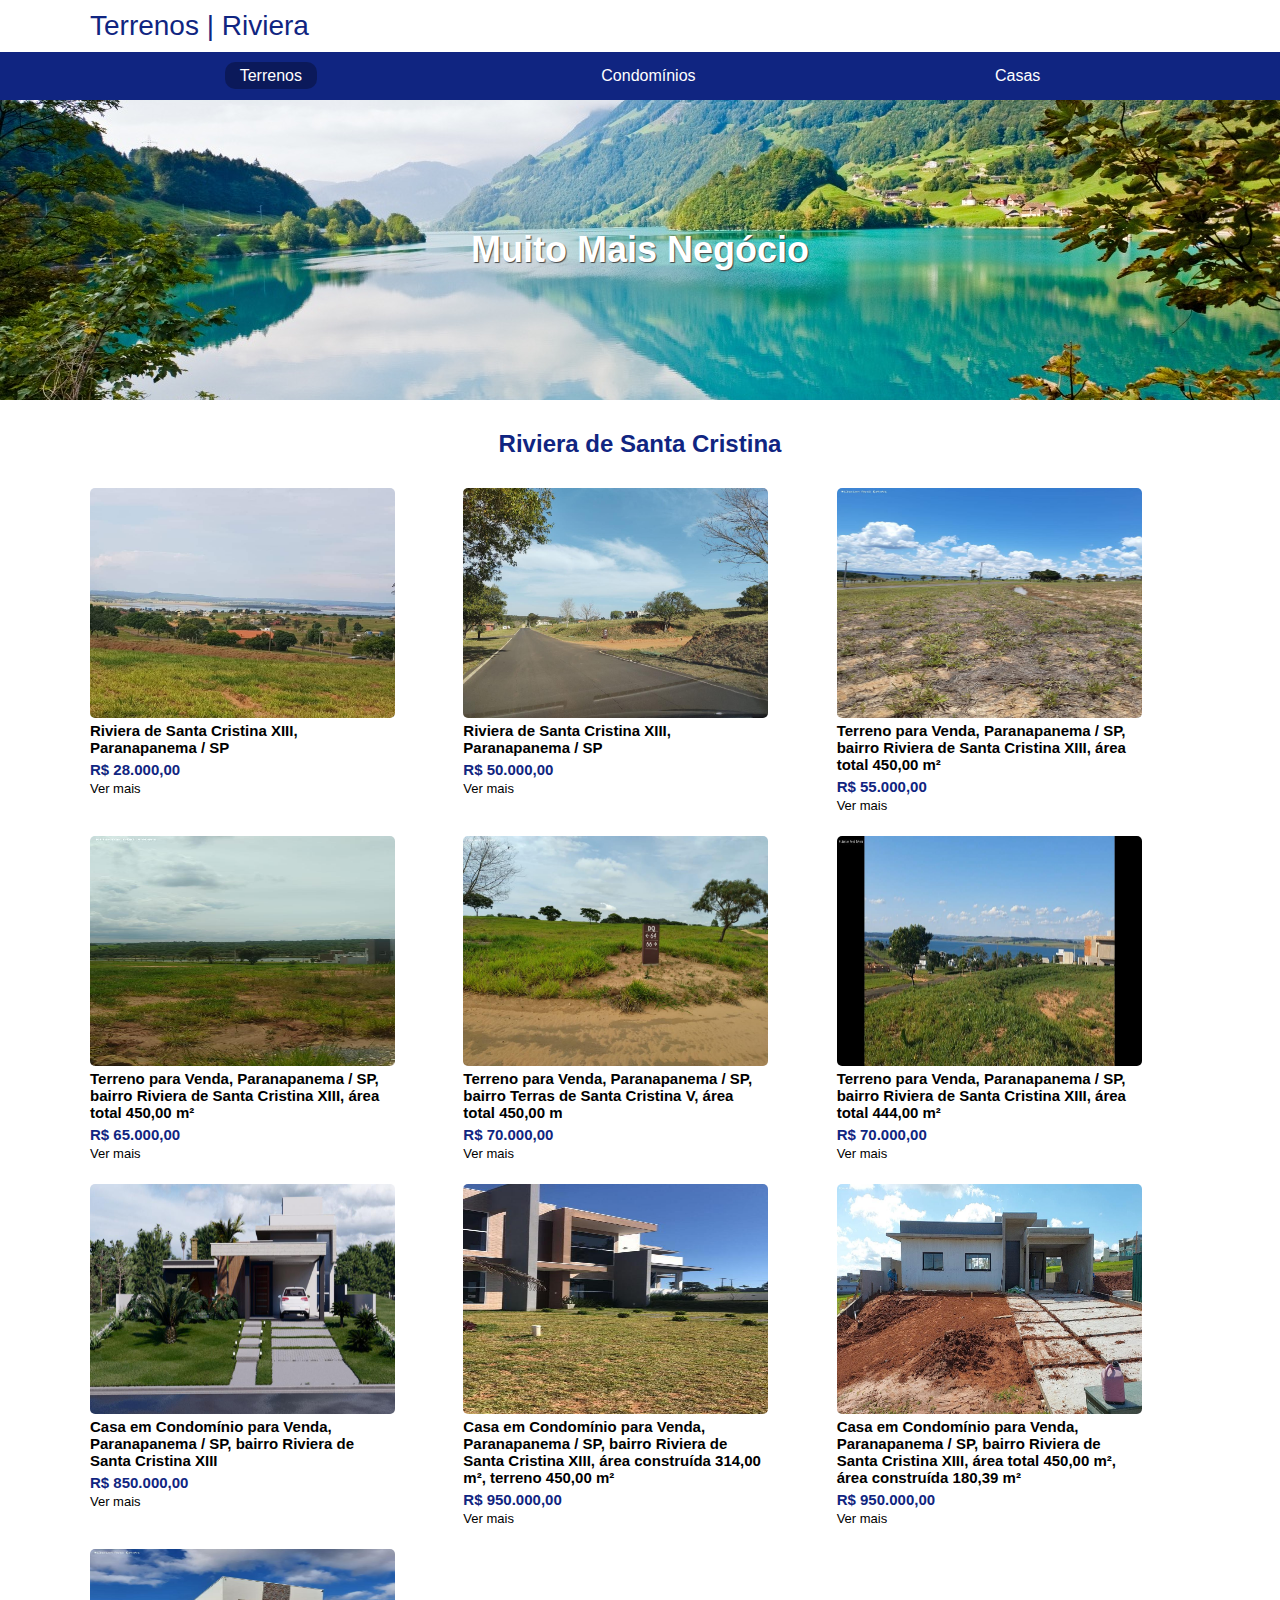
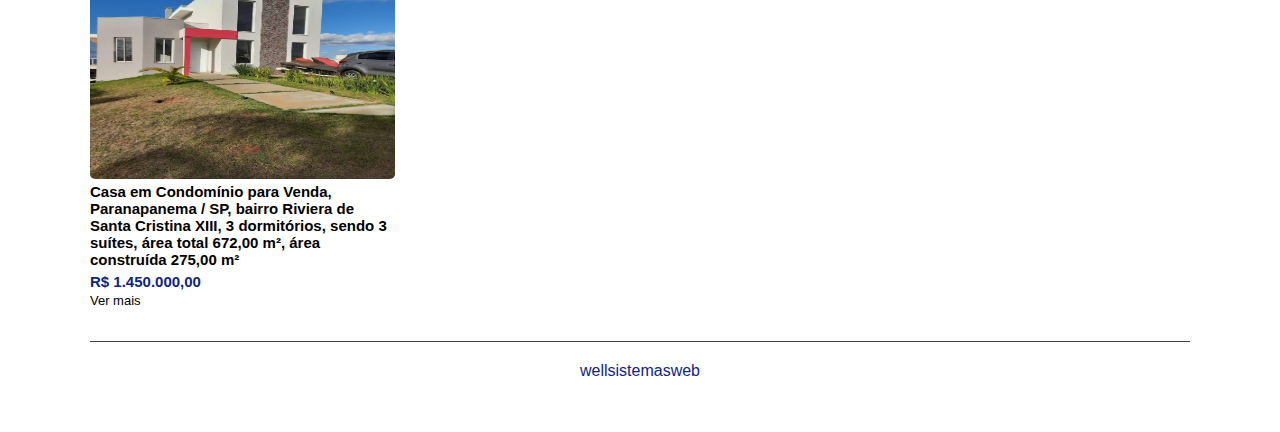
<file: Riviera-Santa-Cristina/index.html>
<!DOCTYPE html>
<html lang="pt">
<head>
    <meta charset="UTF-8">
    <meta http-equiv="X-UA-Compatible" content="IE=edge">
    <meta name="viewport" content="width=device-width, initial-scale=1.0">
    <meta name="author" content="Terrenos | Paranapanema | Riviera de Santa Cristina"/>
    <meta name="description" content="Terrenos | Paranapanema | Riviera de Santa Cristina"/>
    <meta name="keywords" content="Terrenos | Paranapanema | Riviera de Santa Cristina"/>
    <link rel="stylesheet" href="css/style.css" />
    <link rel="icon" type="image/png" href="images/favicon.png" />
    <title>Terrenos | Riviera</title>
</head>
<body>
<header>
    <div class="container">
        <a href="">Terrenos | Riviera</a>
    </div>
</header>
<nav>
    <ul>
        <li class="active"><a href="">Terrenos</a></li>
        <li class=""><a href="">Condomínios</a></li>
        <li class=""><a href="">Casas</a></li>
    </ul>
</nav>
<section class="banner" style="background-image: url('images/allanimals.jpg')">Muito Mais Negócio</section>
<h2>Riviera de Santa Cristina</h2>

<div class="container list">

    <div class="item">
        <a href="http://www.mileniumrealestate.com.br/imovel/1951960/terreno-venda-paranapanema-sp-riviera-de-santa-cristina-xiii" target="_blank">
            <img src="images/20221029225518806.jpeg" class="item--image" />
        </a>
        <div class="item--name">Riviera de Santa Cristina XIII, Paranapanema / SP</div>
        <div class="item-price">R$ 28.000,00</div>
        <div class="item--color">
            <a href="http://www.mileniumrealestate.com.br/imovel/1951960/terreno-venda-paranapanema-sp-riviera-de-santa-cristina-xiii" target="_blank">Ver mais</a>
        </div>
    </div>

    <div class="item">
        <a href="http://www.mileniumrealestate.com.br/imovel/1950849/terreno-venda-paranapanema-sp-riviera-de-santa-cristina-xiii" target="_blank">
            <img src="images/20221028225432596.jpeg" class="item--image" />
        </a>
        <div class="item--name">Riviera de Santa Cristina XIII, Paranapanema / SP</div>
        <div class="item-price">R$ 50.000,00</div>
        <div class="item--color">
            <a href="http://www.mileniumrealestate.com.br/imovel/1950849/terreno-venda-paranapanema-sp-riviera-de-santa-cristina-xiii" target="_blank">Ver mais</a>
        </div>
    </div>

    <div class="item">
        <a href="http://www.mileniumrealestate.com.br/imovel/2049756/terreno-venda-paranapanema-sp-riviera-de-santa-cristina-xiii" target="_blank">
            <img src="images/20221230125241719.jpeg" class="item--image" />
        </a>
        <div class="item--name">Terreno para Venda, Paranapanema / SP, bairro Riviera de Santa Cristina XIII, área total 450,00 m²</div>
        <div class="item-price">R$ 55.000,00</div>
        <div class="item--color">
            <a href="http://www.mileniumrealestate.com.br/imovel/2049756/terreno-venda-paranapanema-sp-riviera-de-santa-cristina-xiii" target="_blank">Ver mais</a>
        </div>
    </div>

    <div class="item">
        <a href="http://www.mileniumrealestate.com.br/imovel/2049740/terreno-venda-paranapanema-sp-riviera-de-santa-cristina-xiii" target="_blank">
            <img src="images/20221230123722302.jpeg" class="item--image" />
        </a>
        <div class="item--name">Terreno para Venda, Paranapanema / SP, bairro Riviera de Santa Cristina XIII, área total 450,00 m²</div>
        <div class="item-price">R$ 65.000,00</div>
        <div class="item--color">
            <a href="http://www.mileniumrealestate.com.br/imovel/2049740/terreno-venda-paranapanema-sp-riviera-de-santa-cristina-xiii" target="_blank">Ver mais</a>
        </div>
    </div>

    <div class="item">
        <a href="http://www.mileniumrealestate.com.br/imovel/2049611/terreno-venda-paranapanema-sp-terras-de-santa-cristina-v" target="_blank">
            <img src="images/20221230064211978.jpeg" class="item--image" />
        </a>
        <div class="item--name">Terreno para Venda, Paranapanema / SP, bairro Terras de Santa Cristina V, área total 450,00 m</div>
        <div class="item-price">R$ 70.000,00</div>
        <div class="item--color">
            <a href="http://www.mileniumrealestate.com.br/imovel/2049611/terreno-venda-paranapanema-sp-terras-de-santa-cristina-v" target="_blank">Ver mais</a>
        </div>
    </div>

    <div class="item">
        <a href="http://www.mileniumrealestate.com.br/imovel/2048651/terreno-venda-paranapanema-sp-riviera-de-santa-cristina-xiii" target="_blank">
            <img src="images/20221228163218797.jpeg" class="item--image" />
        </a>
        <div class="item--name">Terreno para Venda, Paranapanema / SP, bairro Riviera de Santa Cristina XIII, área total 444,00 m²</div>
        <div class="item-price">R$ 70.000,00</div>
        <div class="item--color">
            <a href="http://www.mileniumrealestate.com.br/imovel/2048651/terreno-venda-paranapanema-sp-riviera-de-santa-cristina-xiii" target="_blank">Ver mais</a>
        </div>
    </div>

    <div class="item">
        <a href="http://www.mileniumrealestate.com.br/imovel/1950840/casa-em-condominio-venda-paranapanema-sp-riviera-de-santa-cristina-xiii" target="_blank">
            <img src="images/20221028223320215.jpeg" class="item--image" />
        </a>
        <div class="item--name">Casa em Condomínio para Venda, Paranapanema / SP, bairro Riviera de Santa Cristina XIII</div>
        <div class="item-price">R$ 850.000,00</div>
        <div class="item--color">
            <a href="http://www.mileniumrealestate.com.br/imovel/1950840/casa-em-condominio-venda-paranapanema-sp-riviera-de-santa-cristina-xiii" target="_blank">Ver mais</a>
        </div>
    </div>

    <div class="item">
        <a href="http://www.mileniumrealestate.com.br/imovel/1957723/casa-em-condominio-venda-paranapanema-sp-riviera-de-santa-cristina-xiii" target="_blank">
            <img src="images/20221101194532878.jpeg" class="item--image" />
        </a>
        <div class="item--name">Casa em Condomínio para Venda, Paranapanema / SP, bairro Riviera de Santa Cristina XIII, área construída 314,00 m², terreno 450,00 m²</div>
        <div class="item-price">R$ 950.000,00</div>
        <div class="item--color">
            <a href="http://www.mileniumrealestate.com.br/imovel/1957723/casa-em-condominio-venda-paranapanema-sp-riviera-de-santa-cristina-xiii" target="_blank">Ver mais</a>
        </div>
    </div>

    <div class="item">
        <a href="http://www.mileniumrealestate.com.br/imovel/2050005/casa-em-condominio-venda-paranapanema-sp-riviera-de-santa-cristina-xiii" target="_blank">
            <img src="images/20221230222805403.jpeg" class="item--image" />
        </a>
        <div class="item--name">Casa em Condomínio para Venda, Paranapanema / SP, bairro Riviera de Santa Cristina XIII, área total 450,00 m², área construída 180,39 m²</div>
        <div class="item-price">R$ 950.000,00</div>
        <div class="item--color">
            <a href="http://www.mileniumrealestate.com.br/imovel/2050005/casa-em-condominio-venda-paranapanema-sp-riviera-de-santa-cristina-xiii" target="_blank">Ver mais</a>
        </div>
    </div>

    <div class="item">
        <a href="http://www.mileniumrealestate.com.br/imovel/2048901/casa-em-condominio-venda-paranapanema-sp-riviera-de-santa-cristina-xiii" target="_blank">
            <img src="images/20221229073409747.jpeg" class="item--image" />
        </a>
        <div class="item--name">Casa em Condomínio para Venda, Paranapanema / SP, bairro Riviera de Santa Cristina XIII, 3 dormitórios, sendo 3 suítes, área total 672,00 m², área construída 275,00 m²</div>
        <div class="item-price">R$ 1.450.000,00</div>
        <div class="item--color">
            <a href="http://www.mileniumrealestate.com.br/imovel/2048901/casa-em-condominio-venda-paranapanema-sp-riviera-de-santa-cristina-xiii" target="_blank">Ver mais</a>
        </div>
    </div>

</div>

<footer class="container">
    <a href="https://www.wellsistemasweb.com/" target="_blank">wellsistemasweb</a>
</footer>
</body>
</html>
</file>
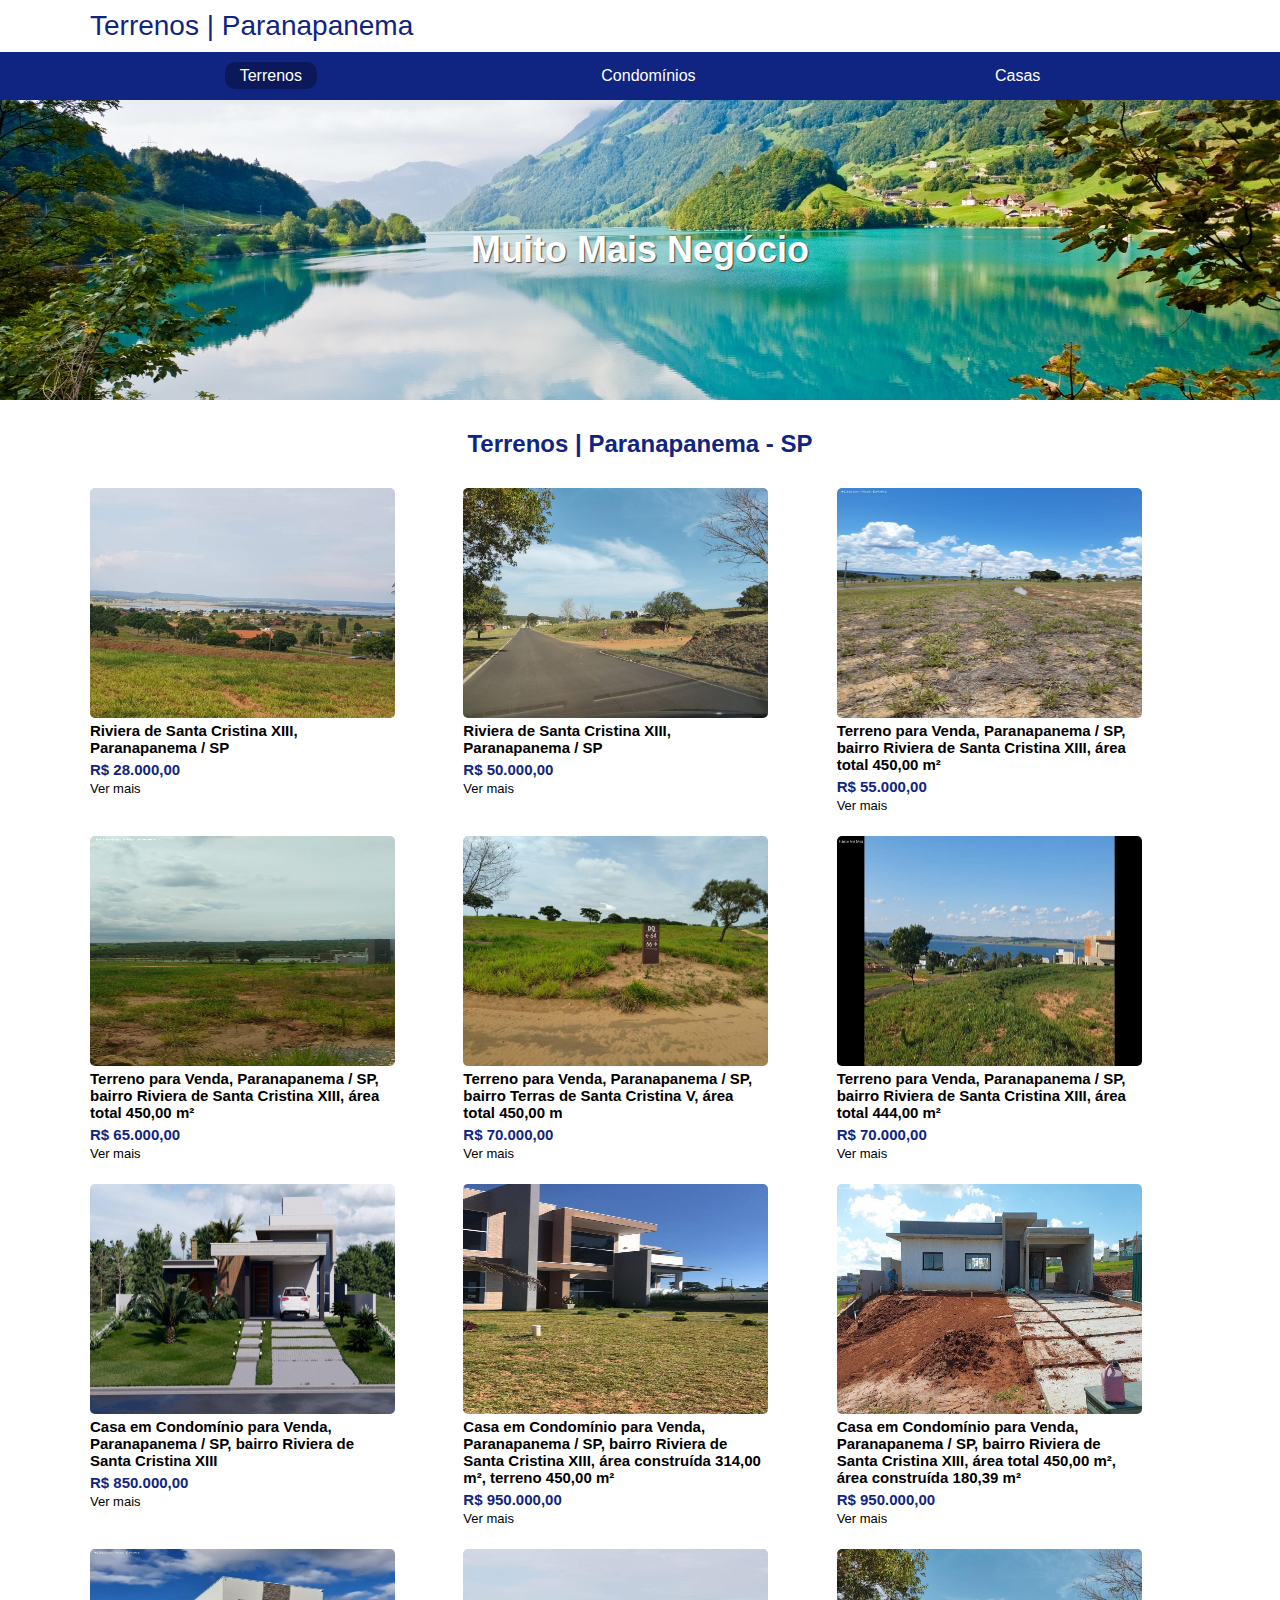
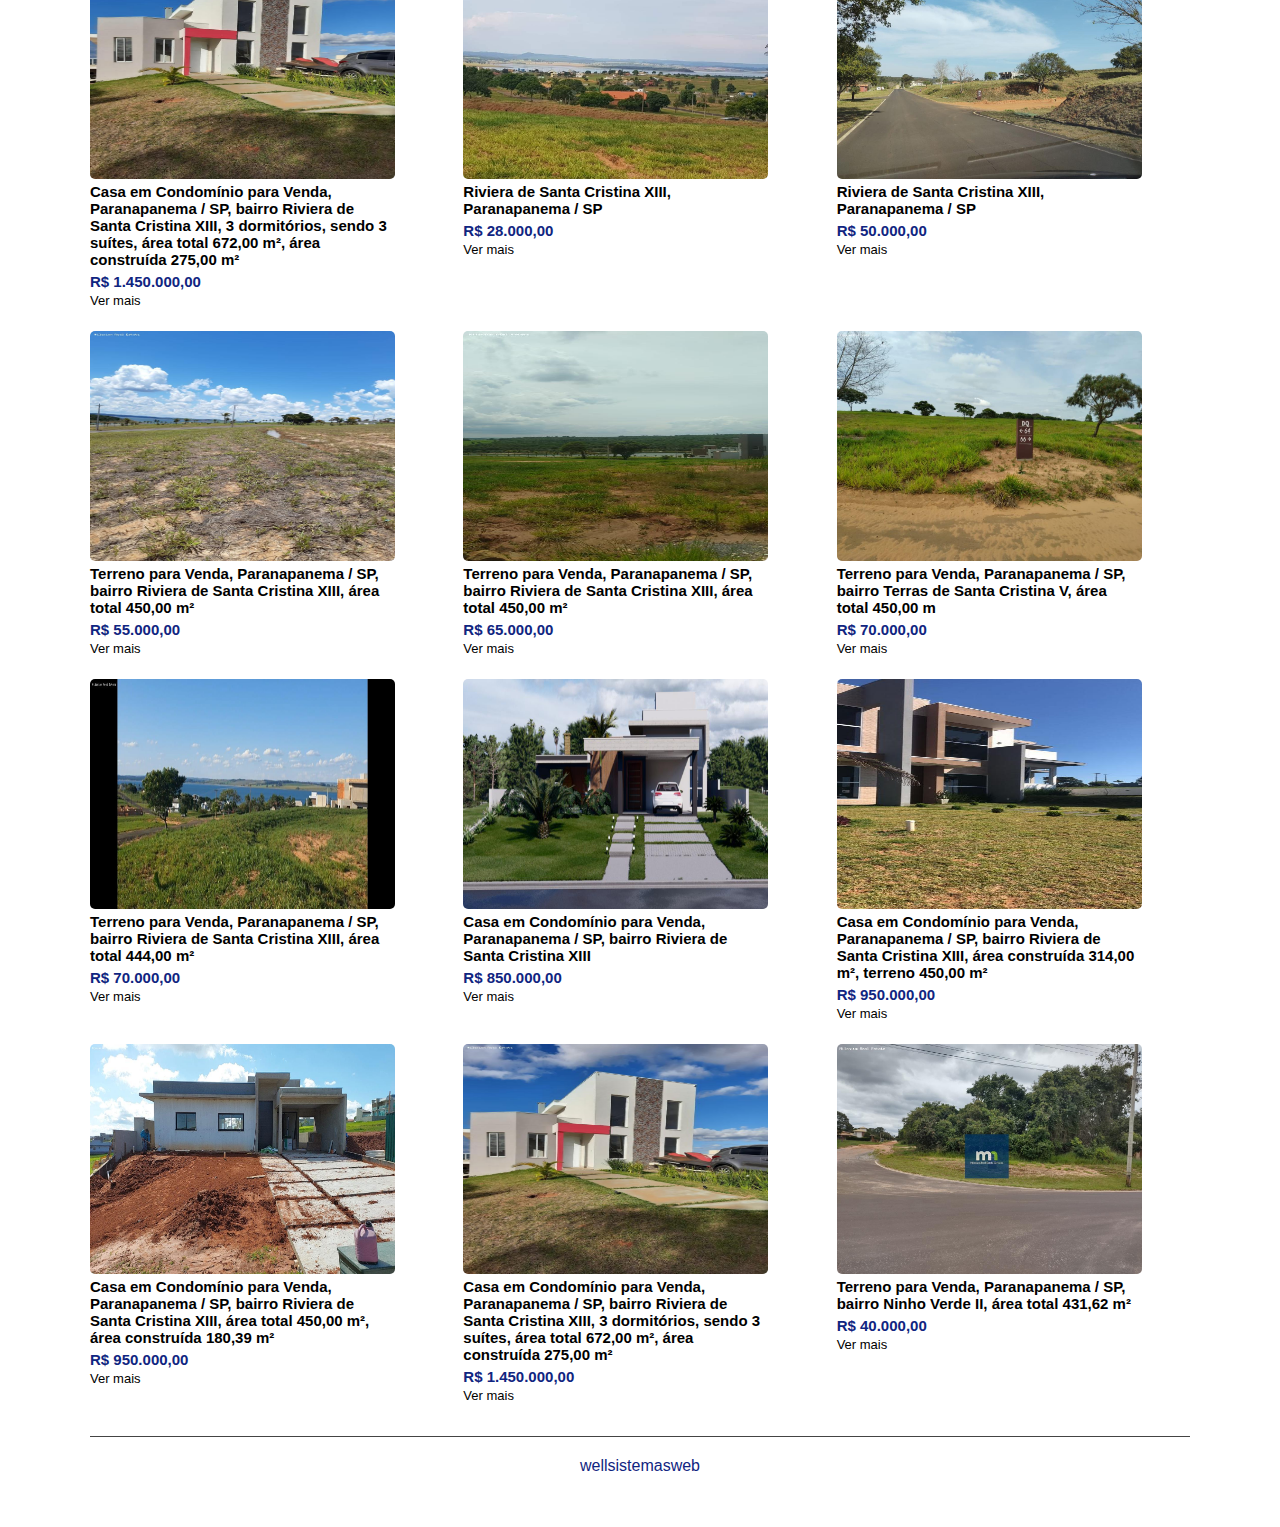
<file: Terrenos-Paranapanema/index.html>
<!DOCTYPE html>
<html lang="pt">
<head>
    <!-- Google tag (gtag.js) -->
    <script async src="https://www.googletagmanager.com/gtag/js?id=G-XN5SQYY1L7"></script>
    <script>
    window.dataLayer = window.dataLayer || [];
    function gtag(){dataLayer.push(arguments);}
    gtag('js', new Date());

    gtag('config', 'G-XN5SQYY1L7');
    </script>
    <meta charset="UTF-8">
    <meta http-equiv="X-UA-Compatible" content="IE=edge">
    <meta name="viewport" content="width=device-width, initial-scale=1.0">
    <meta name="author" content="Terrenos | Paranapanema | Riviera de Santa Cristina"/>
    <meta name="description" content="Terrenos | Paranapanema | Riviera de Santa Cristina"/>
    <meta name="keywords" content="Terrenos | Paranapanema | Riviera de Santa Cristina"/>
    <link rel="stylesheet" href="css/style.css" />
    <link rel="icon" type="image/png" href="images/favicon.png" />
    <title>Terrenos | Paranapanema</title>
</head>
<body>
<header>
    <div class="container">
        <a href="">Terrenos | Paranapanema</a>
    </div>
</header>
<nav>
    <ul>
        <li class="active"><a href="">Terrenos</a></li>
        <li class=""><a href="">Condomínios</a></li>
        <li class=""><a href="">Casas</a></li>
    </ul>
</nav>
<section class="banner" style="background-image: url('images/allanimals.jpg')">Muito Mais Negócio</section>
<h2>Terrenos | Paranapanema - SP</h2>

<div class="container list">

    <div class="item">
        <a href="https://www.mileniumrealestate.com.br/imovel/1951960/terreno-venda-paranapanema-sp-riviera-de-santa-cristina-xiii" target="_blank">
            <img src="images/20221029225518806.jpeg" class="item--image" />
        </a>
        <div class="item--name">Riviera de Santa Cristina XIII, Paranapanema / SP</div>
        <div class="item-price">R$ 28.000,00</div>
        <div class="item--color">
            <a href="https://www.mileniumrealestate.com.br/imovel/1951960/terreno-venda-paranapanema-sp-riviera-de-santa-cristina-xiii" target="_blank">Ver mais</a>
        </div>
    </div>

    <div class="item">
        <a href="https://www.mileniumrealestate.com.br/imovel/1950849/terreno-venda-paranapanema-sp-riviera-de-santa-cristina-xiii" target="_blank">
            <img src="images/20221028225432596.jpeg" class="item--image" />
        </a>
        <div class="item--name">Riviera de Santa Cristina XIII, Paranapanema / SP</div>
        <div class="item-price">R$ 50.000,00</div>
        <div class="item--color">
            <a href="https://www.mileniumrealestate.com.br/imovel/1950849/terreno-venda-paranapanema-sp-riviera-de-santa-cristina-xiii" target="_blank">Ver mais</a>
        </div>
    </div>

    <div class="item">
        <a href="https://www.mileniumrealestate.com.br/imovel/2049756/terreno-venda-paranapanema-sp-riviera-de-santa-cristina-xiii" target="_blank">
            <img src="images/20221230125241719.jpeg" class="item--image" />
        </a>
        <div class="item--name">Terreno para Venda, Paranapanema / SP, bairro Riviera de Santa Cristina XIII, área total 450,00 m²</div>
        <div class="item-price">R$ 55.000,00</div>
        <div class="item--color">
            <a href="https://www.mileniumrealestate.com.br/imovel/2049756/terreno-venda-paranapanema-sp-riviera-de-santa-cristina-xiii" target="_blank">Ver mais</a>
        </div>
    </div>

    <div class="item">
        <a href="https://www.mileniumrealestate.com.br/imovel/2049740/terreno-venda-paranapanema-sp-riviera-de-santa-cristina-xiii" target="_blank">
            <img src="images/20221230123722302.jpeg" class="item--image" />
        </a>
        <div class="item--name">Terreno para Venda, Paranapanema / SP, bairro Riviera de Santa Cristina XIII, área total 450,00 m²</div>
        <div class="item-price">R$ 65.000,00</div>
        <div class="item--color">
            <a href="https://www.mileniumrealestate.com.br/imovel/2049740/terreno-venda-paranapanema-sp-riviera-de-santa-cristina-xiii" target="_blank">Ver mais</a>
        </div>
    </div>

    <div class="item">
        <a href="https://www.mileniumrealestate.com.br/imovel/2049611/terreno-venda-paranapanema-sp-terras-de-santa-cristina-v" target="_blank">
            <img src="images/20221230064211978.jpeg" class="item--image" />
        </a>
        <div class="item--name">Terreno para Venda, Paranapanema / SP, bairro Terras de Santa Cristina V, área total 450,00 m</div>
        <div class="item-price">R$ 70.000,00</div>
        <div class="item--color">
            <a href="https://www.mileniumrealestate.com.br/imovel/2049611/terreno-venda-paranapanema-sp-terras-de-santa-cristina-v" target="_blank">Ver mais</a>
        </div>
    </div>

    <div class="item">
        <a href="https://www.mileniumrealestate.com.br/imovel/2048651/terreno-venda-paranapanema-sp-riviera-de-santa-cristina-xiii" target="_blank">
            <img src="images/20221228163218797.jpeg" class="item--image" />
        </a>
        <div class="item--name">Terreno para Venda, Paranapanema / SP, bairro Riviera de Santa Cristina XIII, área total 444,00 m²</div>
        <div class="item-price">R$ 70.000,00</div>
        <div class="item--color">
            <a href="https://www.mileniumrealestate.com.br/imovel/2048651/terreno-venda-paranapanema-sp-riviera-de-santa-cristina-xiii" target="_blank">Ver mais</a>
        </div>
    </div>

    <div class="item">
        <a href="https://www.mileniumrealestate.com.br/imovel/1950840/casa-em-condominio-venda-paranapanema-sp-riviera-de-santa-cristina-xiii" target="_blank">
            <img src="images/20221028223320215.jpeg" class="item--image" />
        </a>
        <div class="item--name">Casa em Condomínio para Venda, Paranapanema / SP, bairro Riviera de Santa Cristina XIII</div>
        <div class="item-price">R$ 850.000,00</div>
        <div class="item--color">
            <a href="https://www.mileniumrealestate.com.br/imovel/1950840/casa-em-condominio-venda-paranapanema-sp-riviera-de-santa-cristina-xiii" target="_blank">Ver mais</a>
        </div>
    </div>

    <div class="item">
        <a href="https://www.mileniumrealestate.com.br/imovel/1957723/casa-em-condominio-venda-paranapanema-sp-riviera-de-santa-cristina-xiii" target="_blank">
            <img src="images/20221101194532878.jpeg" class="item--image" />
        </a>
        <div class="item--name">Casa em Condomínio para Venda, Paranapanema / SP, bairro Riviera de Santa Cristina XIII, área construída 314,00 m², terreno 450,00 m²</div>
        <div class="item-price">R$ 950.000,00</div>
        <div class="item--color">
            <a href="https://www.mileniumrealestate.com.br/imovel/1957723/casa-em-condominio-venda-paranapanema-sp-riviera-de-santa-cristina-xiii" target="_blank">Ver mais</a>
        </div>
    </div>

    <div class="item">
        <a href="https://www.mileniumrealestate.com.br/imovel/2050005/casa-em-condominio-venda-paranapanema-sp-riviera-de-santa-cristina-xiii" target="_blank">
            <img src="images/20221230222805403.jpeg" class="item--image" />
        </a>
        <div class="item--name">Casa em Condomínio para Venda, Paranapanema / SP, bairro Riviera de Santa Cristina XIII, área total 450,00 m², área construída 180,39 m²</div>
        <div class="item-price">R$ 950.000,00</div>
        <div class="item--color">
            <a href="https://www.mileniumrealestate.com.br/imovel/2050005/casa-em-condominio-venda-paranapanema-sp-riviera-de-santa-cristina-xiii" target="_blank">Ver mais</a>
        </div>
    </div>

    <div class="item">
        <a href="https://www.mileniumrealestate.com.br/imovel/2048901/casa-em-condominio-venda-paranapanema-sp-riviera-de-santa-cristina-xiii" target="_blank">
            <img src="images/20221229073409747.jpeg" class="item--image" />
        </a>
        <div class="item--name">Casa em Condomínio para Venda, Paranapanema / SP, bairro Riviera de Santa Cristina XIII, 3 dormitórios, sendo 3 suítes, área total 672,00 m², área construída 275,00 m²</div>
        <div class="item-price">R$ 1.450.000,00</div>
        <div class="item--color">
            <a href="https://www.mileniumrealestate.com.br/imovel/2048901/casa-em-condominio-venda-paranapanema-sp-riviera-de-santa-cristina-xiii" target="_blank">Ver mais</a>
        </div>
    </div>

    <div class="item">
        <a href="https://www.mileniumrealestate.com.br/imovel/1951960/terreno-venda-paranapanema-sp-riviera-de-santa-cristina-xiii" target="_blank">
            <img src="images/20221029225518806.jpeg" class="item--image" />
        </a>
        <div class="item--name">Riviera de Santa Cristina XIII, Paranapanema / SP</div>
        <div class="item-price">R$ 28.000,00</div>
        <div class="item--color">
            <a href="https://www.mileniumrealestate.com.br/imovel/1951960/terreno-venda-paranapanema-sp-riviera-de-santa-cristina-xiii" target="_blank">Ver mais</a>
        </div>
    </div>

    <div class="item">
        <a href="https://www.mileniumrealestate.com.br/imovel/1950849/terreno-venda-paranapanema-sp-riviera-de-santa-cristina-xiii" target="_blank">
            <img src="images/20221028225432596.jpeg" class="item--image" />
        </a>
        <div class="item--name">Riviera de Santa Cristina XIII, Paranapanema / SP</div>
        <div class="item-price">R$ 50.000,00</div>
        <div class="item--color">
            <a href="https://www.mileniumrealestate.com.br/imovel/1950849/terreno-venda-paranapanema-sp-riviera-de-santa-cristina-xiii" target="_blank">Ver mais</a>
        </div>
    </div>

    <div class="item">
        <a href="https://www.mileniumrealestate.com.br/imovel/2049756/terreno-venda-paranapanema-sp-riviera-de-santa-cristina-xiii" target="_blank">
            <img src="images/20221230125241719.jpeg" class="item--image" />
        </a>
        <div class="item--name">Terreno para Venda, Paranapanema / SP, bairro Riviera de Santa Cristina XIII, área total 450,00 m²</div>
        <div class="item-price">R$ 55.000,00</div>
        <div class="item--color">
            <a href="https://www.mileniumrealestate.com.br/imovel/2049756/terreno-venda-paranapanema-sp-riviera-de-santa-cristina-xiii" target="_blank">Ver mais</a>
        </div>
    </div>

    <div class="item">
        <a href="https://www.mileniumrealestate.com.br/imovel/2049740/terreno-venda-paranapanema-sp-riviera-de-santa-cristina-xiii" target="_blank">
            <img src="images/20221230123722302.jpeg" class="item--image" />
        </a>
        <div class="item--name">Terreno para Venda, Paranapanema / SP, bairro Riviera de Santa Cristina XIII, área total 450,00 m²</div>
        <div class="item-price">R$ 65.000,00</div>
        <div class="item--color">
            <a href="https://www.mileniumrealestate.com.br/imovel/2049740/terreno-venda-paranapanema-sp-riviera-de-santa-cristina-xiii" target="_blank">Ver mais</a>
        </div>
    </div>

    <div class="item">
        <a href="https://www.mileniumrealestate.com.br/imovel/2049611/terreno-venda-paranapanema-sp-terras-de-santa-cristina-v" target="_blank">
            <img src="images/20221230064211978.jpeg" class="item--image" />
        </a>
        <div class="item--name">Terreno para Venda, Paranapanema / SP, bairro Terras de Santa Cristina V, área total 450,00 m</div>
        <div class="item-price">R$ 70.000,00</div>
        <div class="item--color">
            <a href="https://www.mileniumrealestate.com.br/imovel/2049611/terreno-venda-paranapanema-sp-terras-de-santa-cristina-v" target="_blank">Ver mais</a>
        </div>
    </div>

    <div class="item">
        <a href="https://www.mileniumrealestate.com.br/imovel/2048651/terreno-venda-paranapanema-sp-riviera-de-santa-cristina-xiii" target="_blank">
            <img src="images/20221228163218797.jpeg" class="item--image" />
        </a>
        <div class="item--name">Terreno para Venda, Paranapanema / SP, bairro Riviera de Santa Cristina XIII, área total 444,00 m²</div>
        <div class="item-price">R$ 70.000,00</div>
        <div class="item--color">
            <a href="https://www.mileniumrealestate.com.br/imovel/2048651/terreno-venda-paranapanema-sp-riviera-de-santa-cristina-xiii" target="_blank">Ver mais</a>
        </div>
    </div>

    <div class="item">
        <a href="https://www.mileniumrealestate.com.br/imovel/1950840/casa-em-condominio-venda-paranapanema-sp-riviera-de-santa-cristina-xiii" target="_blank">
            <img src="images/20221028223320215.jpeg" class="item--image" />
        </a>
        <div class="item--name">Casa em Condomínio para Venda, Paranapanema / SP, bairro Riviera de Santa Cristina XIII</div>
        <div class="item-price">R$ 850.000,00</div>
        <div class="item--color">
            <a href="https://www.mileniumrealestate.com.br/imovel/1950840/casa-em-condominio-venda-paranapanema-sp-riviera-de-santa-cristina-xiii" target="_blank">Ver mais</a>
        </div>
    </div>

    <div class="item">
        <a href="https://www.mileniumrealestate.com.br/imovel/1957723/casa-em-condominio-venda-paranapanema-sp-riviera-de-santa-cristina-xiii" target="_blank">
            <img src="images/20221101194532878.jpeg" class="item--image" />
        </a>
        <div class="item--name">Casa em Condomínio para Venda, Paranapanema / SP, bairro Riviera de Santa Cristina XIII, área construída 314,00 m², terreno 450,00 m²</div>
        <div class="item-price">R$ 950.000,00</div>
        <div class="item--color">
            <a href="https://www.mileniumrealestate.com.br/imovel/1957723/casa-em-condominio-venda-paranapanema-sp-riviera-de-santa-cristina-xiii" target="_blank">Ver mais</a>
        </div>
    </div>

    <div class="item">
        <a href="https://www.mileniumrealestate.com.br/imovel/2050005/casa-em-condominio-venda-paranapanema-sp-riviera-de-santa-cristina-xiii" target="_blank">
            <img src="images/20221230222805403.jpeg" class="item--image" />
        </a>
        <div class="item--name">Casa em Condomínio para Venda, Paranapanema / SP, bairro Riviera de Santa Cristina XIII, área total 450,00 m², área construída 180,39 m²</div>
        <div class="item-price">R$ 950.000,00</div>
        <div class="item--color">
            <a href="https://www.mileniumrealestate.com.br/imovel/2050005/casa-em-condominio-venda-paranapanema-sp-riviera-de-santa-cristina-xiii" target="_blank">Ver mais</a>
        </div>
    </div>

    <div class="item">
        <a href="https://www.mileniumrealestate.com.br/imovel/2048901/casa-em-condominio-venda-paranapanema-sp-riviera-de-santa-cristina-xiii" target="_blank">
            <img src="images/20221229073409747.jpeg" class="item--image" />
        </a>
        <div class="item--name">Casa em Condomínio para Venda, Paranapanema / SP, bairro Riviera de Santa Cristina XIII, 3 dormitórios, sendo 3 suítes, área total 672,00 m², área construída 275,00 m²</div>
        <div class="item-price">R$ 1.450.000,00</div>
        <div class="item--color">
            <a href="https://www.mileniumrealestate.com.br/imovel/2048901/casa-em-condominio-venda-paranapanema-sp-riviera-de-santa-cristina-xiii" target="_blank">Ver mais</a>
        </div>
    </div>

    <div class="item">
        <a href="https://www.mileniumrealestate.com.br/imovel/2060337/terreno-venda-paranapanema-sp-ninho-verde-ii" target="_blank">
            <img src="images/20230106140453431.jpeg" class="item--image" />
        </a>
        <div class="item--name">Terreno para Venda, Paranapanema / SP, bairro Ninho Verde II, área total 431,62 m²</div>
        <div class="item-price">R$ 40.000,00</div>
        <div class="item--color">
            <a href="https://www.mileniumrealestate.com.br/imovel/2060337/terreno-venda-paranapanema-sp-ninho-verde-ii" target="_blank">Ver mais</a>
        </div>
    </div>

</div>

<footer class="container">
    <a href="https://www.wellsistemasweb.com/" target="_blank">wellsistemasweb</a>
</footer>
</body>
</html>
</file>
<file: Riviera-Santa-Cristina/css/style.css>
:root {
    --pagebg: #FFF;
    --main: #102581;
    --bglink: rgba(0, 0, 0, 0.3);
    --darkbg: #FFF;
    --lightbg: #000;
    --lighter: #444;
}

* {
    margin: 0;
    padding: 0;
}
body {
    font-family: Arial, Helvetica, sans-serif;
    background-color: var(--pagebg);
}
.container {
    max-width: 1100px;
    padding: 0 20px;
    margin: auto;
}
header {
    font-size: 28px;
    padding: 10px 0;
}
header .container {
    display: flex;
    justify-content: space-between;
}
header a {
    text-decoration: none;
    color: var(--main);
}
header input {
    padding: 5px 10px;
    font-size: 14px;
    width: 100%;
    max-width: 200px;
}
nav {
    background: var(--main);
    color: var(--darkbg);
    padding: 15px 0;
}
ul {
    list-style: none;
    max-width: 1100px;
    margin: auto;
    display: flex;
    justify-content: space-around;
}
ul li a {
    color: var(--darkbg);
    text-decoration: none;
    padding: 5px 15px;
    border-radius: 10px;
}
ul li.active a,
ul li:hover a {
    background: var(--bglink);
}

.banner {
    height: 300px;
    background: var(--lighter);
    background-size: cover;
    background-position: center;
    display: flex;
    justify-content: center;
    align-items: center;
    color: var(--darkbg);
    font-size: 36px;
    font-weight: bold;
    text-shadow: 1px 1px 1px var(--lighter);
    margin-bottom: 30px;
}

h2 {
    color: var(--main);
    font-size: 24px;
    font-weight: bold;
    text-align: center;
}

.no-list {
    margin-bottom: 50px;
}
.list {
    display: grid;
    grid-template-columns: repeat(3, 1fr);
    gap: 20px;
    margin: 30px auto;
}
.item {
    color: var(--lightbg);
}
.item--image {
    width: 305px;
    height: 230px;
    border-radius: 5px;
}
.item--name {
    width: 305px;
    font-size: 15px;
    font-weight: bold;
    margin-bottom: 5px;
}
.item--type,
.item--color,
.item--genre {
    font-size: 13px;
    color: var(--lighter);
    margin-bottom: 3px;
}

.item--color a {
    text-decoration: none;
    color: #000;
}

.item-price {
    font-size: 15px;
    color: var(--main);
    margin-bottom: 3px;
    font-weight: bold;
}

footer {
    width: 100%;
    height: 50px;
    border-top: 1px solid var(--lighter);
    padding: 20px 0 !important;
    text-align: center;
    font-size: 16px;
    color: var(--main);
    padding-bottom: 30px;
}

footer a {
    text-decoration: none;
    color: var(--main);
}

@media (max-width: 998px) {

    .item {
        width: 100%;
        display: flex;
        flex-direction: column;
        justify-content: center;
        align-items: center;
    }

    .item--name{
        text-align: center;
    }

    .list {
        grid-template-columns: repeat(2, 1fr);
    }
}

@media (max-width: 768px) {

    .item {
        width: 100%;
        display: flex;
        flex-direction: column;
        justify-content: center;
        align-items: center;
    }

    .item--name{
        text-align: center;
    }

    .list {
        grid-template-columns: repeat(1, 1fr);
        margin-left: auto;
        margin-right: auto;
    }
}

@media (max-width: 500px) {
    .banner {
        height: 200px;
        font-size: 29px;
    }
    h2 {
        font-size: 18px;
    }
    .list {
        grid-template-columns: repeat(1, 1fr);
    }
}

@media (max-width: 400px) {
    header .container {
        flex-direction: column;
    }
    header input {
        max-width: 100%;
    }
    ul li a {
        padding: 5px 10px;
    }
    .list {
        grid-template-columns: 1fr;
    }
}
</file>
<file: Terrenos-Paranapanema/css/style.css>
:root {
    --pagebg: #FFF;
    --main: #102581;
    --bglink: rgba(0, 0, 0, 0.3);
    --darkbg: #FFF;
    --lightbg: #000;
    --lighter: #444;
}

* {
    margin: 0;
    padding: 0;
}
body {
    font-family: Arial, Helvetica, sans-serif;
    background-color: var(--pagebg);
}
.container {
    max-width: 1100px;
    padding: 0 20px;
    margin: auto;
}
header {
    font-size: 28px;
    padding: 10px 0;
}
header .container {
    display: flex;
    justify-content: space-between;
}
header a {
    text-decoration: none;
    color: var(--main);
}
header input {
    padding: 5px 10px;
    font-size: 14px;
    width: 100%;
    max-width: 200px;
}
nav {
    background: var(--main);
    color: var(--darkbg);
    padding: 15px 0;
}
ul {
    list-style: none;
    max-width: 1100px;
    margin: auto;
    display: flex;
    justify-content: space-around;
}
ul li a {
    color: var(--darkbg);
    text-decoration: none;
    padding: 5px 15px;
    border-radius: 10px;
}
ul li.active a,
ul li:hover a {
    background: var(--bglink);
}

.banner {
    height: 300px;
    background: var(--lighter);
    background-size: cover;
    background-position: center;
    display: flex;
    justify-content: center;
    align-items: center;
    color: var(--darkbg);
    font-size: 36px;
    font-weight: bold;
    text-shadow: 1px 1px 1px var(--lighter);
    margin-bottom: 30px;
}

h2 {
    color: var(--main);
    font-size: 24px;
    font-weight: bold;
    text-align: center;
}

.no-list {
    margin-bottom: 50px;
}
.list {
    display: grid;
    grid-template-columns: repeat(3, 1fr);
    gap: 20px;
    margin: 30px auto;
}
.item {
    color: var(--lightbg);
}
.item--image {
    width: 305px;
    height: 230px;
    border-radius: 5px;
}
.item--name {
    width: 305px;
    font-size: 15px;
    font-weight: bold;
    margin-bottom: 5px;
}
.item--type,
.item--color,
.item--genre {
    font-size: 13px;
    color: var(--lighter);
    margin-bottom: 3px;
}

.item--color a {
    text-decoration: none;
    color: #000;
}

.item-price {
    font-size: 15px;
    color: var(--main);
    margin-bottom: 3px;
    font-weight: bold;
}

footer {
    width: 100%;
    height: 50px;
    border-top: 1px solid var(--lighter);
    padding: 20px 0 !important;
    text-align: center;
    font-size: 16px;
    color: var(--main);
    padding-bottom: 30px;
}

footer a {
    text-decoration: none;
    color: var(--main);
}

@media (max-width: 998px) {

    .item {
        width: 100%;
        display: flex;
        flex-direction: column;
        justify-content: center;
        align-items: center;
    }

    .item--name{
        text-align: center;
    }

    .list {
        grid-template-columns: repeat(2, 1fr);
    }
}

@media (max-width: 768px) {

    .item {
        width: 100%;
        display: flex;
        flex-direction: column;
        justify-content: center;
        align-items: center;
    }

    .item--name{
        text-align: center;
    }

    .list {
        grid-template-columns: repeat(1, 1fr);
        margin-left: auto;
        margin-right: auto;
    }
}

@media (max-width: 500px) {
    .banner {
        height: 200px;
        font-size: 29px;
    }
    h2 {
        font-size: 18px;
    }
    .list {
        grid-template-columns: repeat(1, 1fr);
    }
}

@media (max-width: 400px) {
    header .container {
        flex-direction: column;
    }
    header input {
        max-width: 100%;
    }
    ul li a {
        padding: 5px 10px;
    }
    .list {
        grid-template-columns: 1fr;
    }
}
</file>
